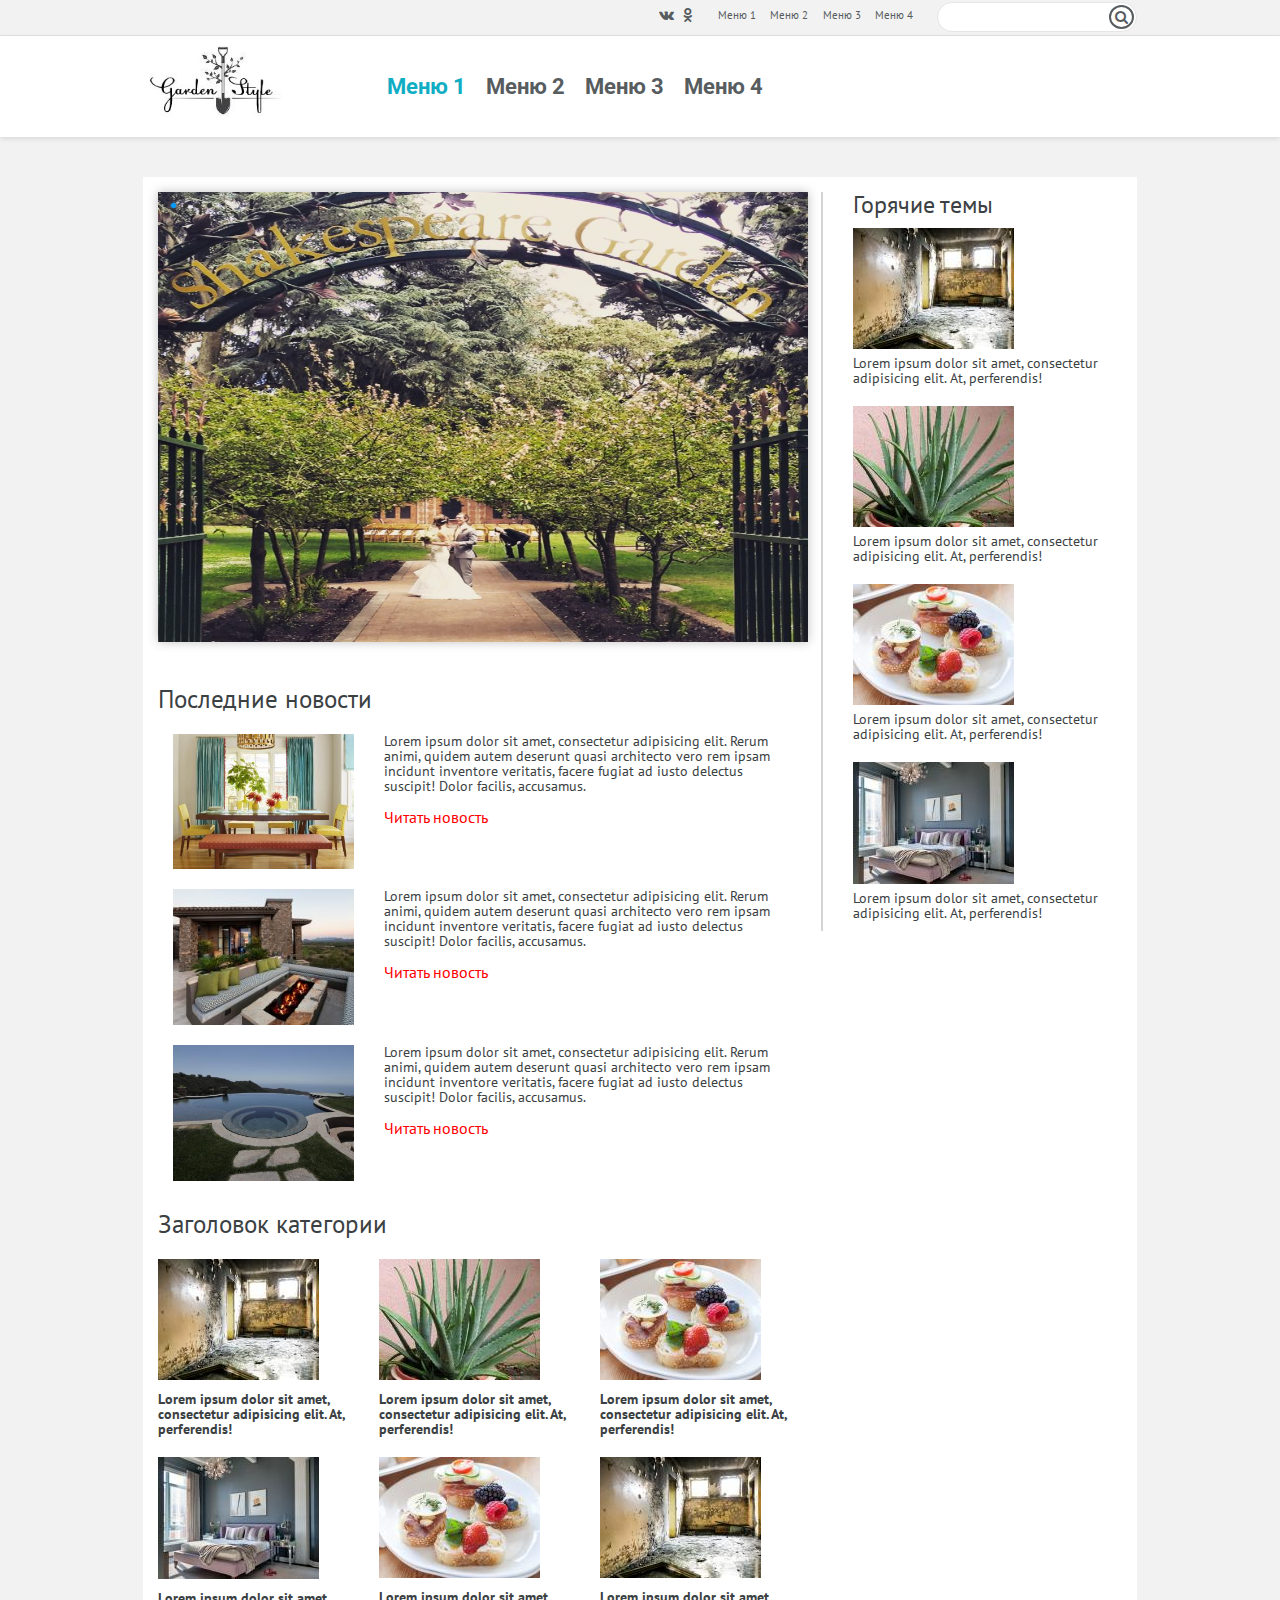
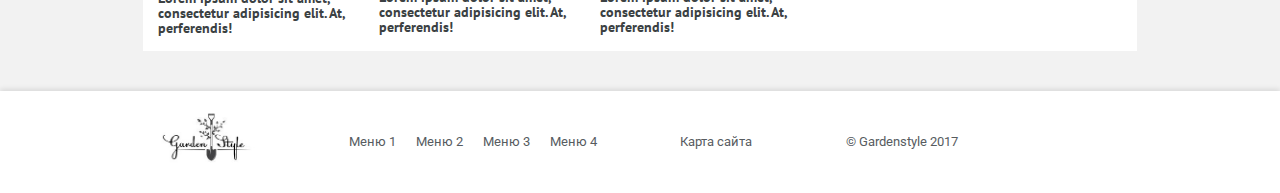
<file: index.html>
<!DOCTYPE html>
<html lang="en">
<head>
	<meta charset="UTF-8">
	<meta http-equiv="X-UA-Compatible" content="IE=edge">
	<meta name="viewport" content="width=device-width, initial-scale=1">
	<title>Template</title>
	<!-- Подключение bootstrap -->
	<link rel="stylesheet" href="css/bootstrap.min.css">

	<!-- Подключение основных стилей -->
	<link rel="stylesheet" href="css/main.css">

	<!-- Подключение иконок font awesome -->
	<link rel="stylesheet" href="https://maxcdn.bootstrapcdn.com/font-awesome/4.4.0/css/font-awesome.min.css">


	<!--[if lt IE 9]>
	      <script src="js/lib/html5shiv.js"></script>
	      <script src="js/lib/respond.min.js"></script>
	<![endif]-->
	<script>document.write('<script src="http://' + (location.host || 'localhost').split(':')[0] + ':35729/livereload.js?snipver=1"></' + 'script>')</script>
</head>

<body>
	<!-- begin header  -->
	<header class="header">
		<!-- begin toplane  -->
		<section class="toplane">
			<div class="toplane__inner">
				<div class="right">
					<div class="toplane__socials">
						<a href="http://vk.com/" class="button fa fa-vk"></a>
						<a href="https://ok.ru/" class="button fa fa-odnoklassniki"></a>
					</div>
					<div class="toplane__menu">
						<ul class="toplane__list">
							<li class="toplane__item"><a href="#" class="toplane__link">Меню 1</a></li>
							<li class="toplane__item"><a href="#" class="toplane__link">Меню 2</a></li>
							<li class="toplane__item"><a href="#" class="toplane__link">Меню 3</a></li>
							<li class="toplane__item"><a href="#" class="toplane__link">Меню 4</a></li>
						</ul>
					</div>
					<div class="toplane__search">
						<form action="" method="post" class="search__form">
							<input class="search__field" type="text" name="s" id="" placeholder="">
							<button class="search__btn fa fa-search"></button>
						</form>
					</div>
				</div>
			</div>
		</section>
		<!-- end toplane -->
		<!-- begin mainHeader  -->
		<section class="mainHeader">
			<div class="mainHeader__inner">
				<div class="mainHeader__logo">
					<a href="/" class="mainHeader__logo_link"><img src="img/logo.jpg" alt="" class="mainHeader__image"></a>
				</div>
				<nav class="mainHeader__menu">
					<ul class="mainHeader__list">
						<li class="mainHeader__item">
							<a href="#" class="mainHeader__link mainHeader__link_active">Меню 1</a>
							<ul class="mainHeader__submenu">
								<li class="mainHeader__subitem"><a href="#" class="mainHeader__sublink">- Подменю</a></li>
								<li class="mainHeader__subitem"><a href="#" class="mainHeader__sublink">- Подменю</a></li>
								<li class="mainHeader__subitem"><a href="#" class="mainHeader__sublink">- Подменю</a></li>
							</ul>
						</li>
						<li class="mainHeader__item"><a href="#" class="mainHeader__link">Меню 2</a></li>
						<li class="mainHeader__item"><a href="#" class="mainHeader__link">Меню 3</a></li>
						<li class="mainHeader__item"><a href="#" class="mainHeader__link">Меню 4</a></li>
					</ul>
				</nav>
			</div>
		</section>
		<!-- end mainHeader -->
	</header>
	<!-- end header -->

	<!-- begin content  -->
	<section class="main container-fluid">
		<div class="main__inner">
			<!-- begin content  -->
			<section class="content col-md-8">
				<!-- begin slider  -->
				<div class="slider">
					<div id="featured"> 
						<img class="slider__img" src="img/1.jpg" alt="" />
						<a href="#" target="_blank"><img class="slider__img" src="img/2.jpg" alt="" rel="ezioCaption" /></a>
						<img class="slider__img" src="img/3.jpg" alt="" />
						<img class="slider__img" src="img/4.jpg"  alt="" rel="marcusCaption" />
					</div> 
					<span class="orbit-caption" id="ezioCaption">Текст под <em>картинкой</em><strong>  Заголовок</strong> снова текст</span>
					<span class="orbit-caption" id="marcusCaption">Текст под <em>картинкой</em><strong>  Заголовок</strong> снова текст</span><a href="#" target="_blank" style="color: #fff">ссылка</a></span>
				</div>
				<!-- end slider  -->
				<section class="latest-news">
					<h2 class="category__title">Последние новости</h2>
					<div class="row">
						<div class="latest-news__block col-md-12">
							<a href="single.html" class="latest-news__img-link"><img src="img/latest1.jpeg" alt="" class="latest-news__img col-md-4"></a>
							<p class="latest-news__txt col-md-8">Lorem ipsum dolor sit amet, consectetur adipisicing elit. Rerum animi, quidem autem deserunt quasi architecto vero rem ipsam incidunt inventore veritatis, facere fugiat ad iusto delectus suscipit! Dolor facilis, accusamus.</p>
							<a href="single.html" class="latest-news__link">Читать новость</a>
						</div>
						<div class="latest-news__block col-md-12">
							<a href="single.html" class="latest-news__img-link"><img src="img/latest2.jpeg" alt="" class="latest-news__img col-md-4"></a>
							<p class="latest-news__txt col-md-8">Lorem ipsum dolor sit amet, consectetur adipisicing elit. Rerum animi, quidem autem deserunt quasi architecto vero rem ipsam incidunt inventore veritatis, facere fugiat ad iusto delectus suscipit! Dolor facilis, accusamus.</p>
							<a href="single.html" class="latest-news__link">Читать новость</a>
						</div>
						<div class="latest-news__block col-md-12">
							<a href="single.html" class="latest-news__img-link"><img src="img/latest3.jpeg" alt="" class="latest-news__img col-md-4"></a>
							<p class="latest-news__txt col-md-8">Lorem ipsum dolor sit amet, consectetur adipisicing elit. Rerum animi, quidem autem deserunt quasi architecto vero rem ipsam incidunt inventore veritatis, facere fugiat ad iusto delectus suscipit! Dolor facilis, accusamus.</p>
							<a href="single.html" class="latest-news__link">Читать новость</a>
						</div>
					</div>
				</section>

				<section class="category">
					<h2 class="category__title">Заголовок категории</h2>
					<div class="row">
						<div class="category__block col-md-4">
							<a href="single.html" class="category__link"><img src="img/hot1.jpeg" alt="" class="hot__img"></a>
							<p class="category__txt">Lorem ipsum dolor sit amet, consectetur adipisicing elit. At, perferendis!</p>
						</div>
						<div class="category__block col-md-4">
							<a href="single.html" class="category__link"><img src="img/hot2.jpeg" alt="" class="hot__img"></a>
							
							<p class="category__txt">Lorem ipsum dolor sit amet, consectetur adipisicing elit. At, perferendis!</p>
						</div>
						<div class="category__block col-md-4">
							<a href="single.html" class="category__link"><img src="img/hot3.jpeg" alt="" class="hot__img"></a>
							
							<p class="category__txt">Lorem ipsum dolor sit amet, consectetur adipisicing elit. At, perferendis!</p>
						</div>
					</div>
					<div class="row">
						<div class="category__block col-md-4">
							<a href="single.html" class="category__link"><img src="img/hot4.jpeg" alt="" class="hot__img"></a>
							
							<p class="category__txt">Lorem ipsum dolor sit amet, consectetur adipisicing elit. At, perferendis!</p>
						</div>
						<div class="category__block col-md-4">
							<a href="single.html" class="category__link"><img src="img/hot3.jpeg" alt="" class="hot__img"></a>
							
							<p class="category__txt">Lorem ipsum dolor sit amet, consectetur adipisicing elit. At, perferendis!</p>
						</div>
						<div class="category__block col-md-4">
							<a href="single.html" class="category__link"><img src="img/hot1.jpeg" alt="" class="hot__img"></a>
							
							<p class="category__txt">Lorem ipsum dolor sit amet, consectetur adipisicing elit. At, perferendis!</p>
						</div>
					</div>
				</section>
			</section>
			<!-- end content -->

			<!-- begin sidebar  -->
			<section class="sidebar col-md-4">
				<div class="hot">
					<h3 class="hot__title">Горячие темы</h3>
					<div class="hot__block">
						<img src="img/hot1.jpeg" alt="" class="hot__img">
						<p class="hot__txt">Lorem ipsum dolor sit amet, consectetur adipisicing elit. At, perferendis!</p>
					</div>
					<div class="hot__block">
						<img src="img/hot2.jpeg" alt="" class="hot__img">
						<p class="hot__txt">Lorem ipsum dolor sit amet, consectetur adipisicing elit. At, perferendis!</p>
					</div>
					<div class="hot__block">
						<img src="img/hot3.jpeg" alt="" class="hot__img">
						<p class="hot__txt">Lorem ipsum dolor sit amet, consectetur adipisicing elit. At, perferendis!</p>
					</div>
					<div class="hot__block">
						<img src="img/hot4.jpeg" alt="" class="hot__img">
						<p class="hot__txt">Lorem ipsum dolor sit amet, consectetur adipisicing elit. At, perferendis!</p>
					</div>
				</div>
			</section>
			<!-- end sidebar -->
		</div>
	</section>
	<!-- end content -->

	<!-- begin footer  -->
	<footer class="footer">
		<div class="footer__inner row">
			<div class="footer__logo col-md-2">
				<img src="img/logo.jpg" alt="" class="footer__image">
			</div>
			<nav class="footer__menu col-md-4">
				<ul class="footer__list">
					<li class="footer__item"><a href="#" class="footer__link">Меню 1</a></li>
					<li class="footer__item"><a href="#" class="footer__link">Меню 2</a></li>
					<li class="footer__item"><a href="#" class="footer__link">Меню 3</a></li>
					<li class="footer__item"><a href="#" class="footer__link">Меню 4</a></li>
				</ul>
			</nav>
			<div class="site-map col-md-2">
				<a href="#" class="site-map__link">Карта  сайта</a>
			</div>
			<div class="copyright col-md-2">
				<p class="copyright__text">&copy Gardenstyle 2017</p>
			</div>

		</div>
	</footer>
	<!-- end footer -->

	

	<script src="js/lib/jquery-1.11.1.min.js"></script>
	<script src="js/lib/bootstrap.min.js"></script>
	<script src="js/jquery.orbit.min.js"></script>	
	<script src="js/main.js"></script>

	<script type="text/javascript">
		$(window).load(function() {
			$('#featured').orbit({
				'bullets': true,
				'timer' : true,
				'animation' : 'horizontal-slide'
			});
		});
	</script>
</body>
</html>
</file>
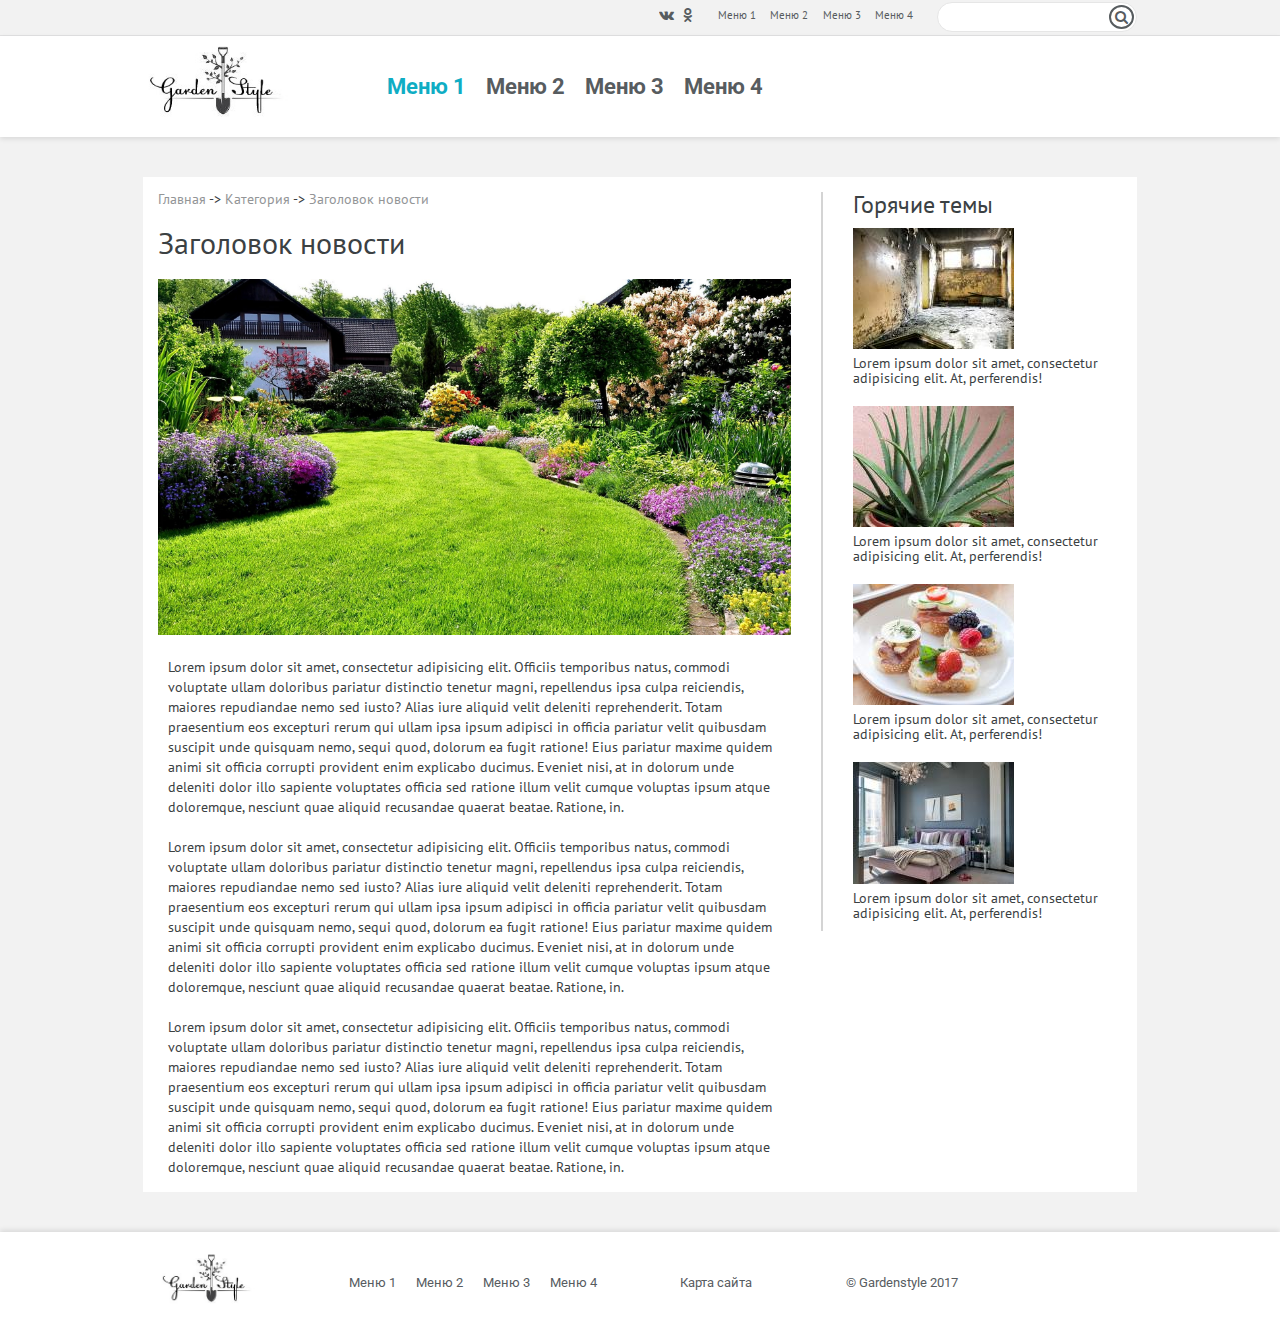
<file: single.html>
<!DOCTYPE html>
<html lang="en">
<head>
	<meta charset="UTF-8">
	<meta http-equiv="X-UA-Compatible" content="IE=edge">
	<meta name="viewport" content="width=device-width, initial-scale=1">
	<title>Template</title>
	<!-- Подключение bootstrap -->
	<link rel="stylesheet" href="css/bootstrap.min.css">

	<!-- Подключение основных стилей -->
	<link rel="stylesheet" href="css/main.css">

	<!-- Подключение иконок font awesome -->
	<link rel="stylesheet" href="https://maxcdn.bootstrapcdn.com/font-awesome/4.4.0/css/font-awesome.min.css">


	<!--[if lt IE 9]>
	      <script src="js/lib/html5shiv.js"></script>
	      <script src="js/lib/respond.min.js"></script>
	<![endif]-->
	<script>document.write('<script src="http://' + (location.host || 'localhost').split(':')[0] + ':35729/livereload.js?snipver=1"></' + 'script>')</script>
</head>

<body>
	<!-- begin header  -->
	<header class="header">
		<!-- begin toplane  -->
		<section class="toplane">
			<div class="toplane__inner">
				<div class="right">
					<div class="toplane__socials">
						<a href="http://vk.com/" class="button fa fa-vk"></a>
						<a href="https://ok.ru/" class="button fa fa-odnoklassniki"></a>
					</div>
					<div class="toplane__menu">
						<ul class="toplane__list">
							<li class="toplane__item"><a href="#" class="toplane__link">Меню 1</a></li>
							<li class="toplane__item"><a href="#" class="toplane__link">Меню 2</a></li>
							<li class="toplane__item"><a href="#" class="toplane__link">Меню 3</a></li>
							<li class="toplane__item"><a href="#" class="toplane__link">Меню 4</a></li>
						</ul>
					</div>
					<div class="toplane__search">
						<form action="" method="post" class="search__form">
							<input class="search__field" type="text" name="s" id="" placeholder="">
							<button class="search__btn fa fa-search"></button>
						</form>
					</div>
				</div>
			</div>
		</section>
		<!-- end toplane -->
		<!-- begin mainHeader  -->
		<section class="mainHeader">
			<div class="mainHeader__inner">
				<div class="mainHeader__logo">
					<a href="index.html" class="mainHeader__logo_link"><img src="img/logo.jpg" alt="" class="mainHeader__image"></a>
				</div>
				<nav class="mainHeader__menu">
					<ul class="mainHeader__list">
						<li class="mainHeader__item">
							<a href="#" class="mainHeader__link mainHeader__link_active">Меню 1</a>
							<ul class="mainHeader__submenu">
								<li class="mainHeader__subitem"><a href="#" class="mainHeader__sublink">- Подменю</a></li>
								<li class="mainHeader__subitem"><a href="#" class="mainHeader__sublink">- Подменю</a></li>
								<li class="mainHeader__subitem"><a href="#" class="mainHeader__sublink">- Подменю</a></li>
							</ul>
						</li>
						<li class="mainHeader__item"><a href="#" class="mainHeader__link">Меню 2</a></li>
						<li class="mainHeader__item"><a href="#" class="mainHeader__link">Меню 3</a></li>
						<li class="mainHeader__item"><a href="#" class="mainHeader__link">Меню 4</a></li>
					</ul>
				</nav>
			</div>
		</section>
		<!-- end mainHeader -->
	</header>
	<!-- end header -->

	<!-- begin content  -->
	<section class="main container-fluid">
		<div class="main__inner">
			<!-- begin content  -->
			<section class="single col-md-8">
				<div class="breadcrumps">
					<a href="/" class="breadcrumps__link">Главная</a> -> <a href="#" class="breadcrumps__link">Категория</a> -> <span class="breadcrumps__text">Заголовок новости</span>
				</div>
				<div class="single__news">
					<h2 class="single__title">Заголовок новости</h2>
					<div class="single__image">
						<img src="img/single1.jpg" alt="" class="single__img">
					</div>
					<p class="single__text">
						Lorem ipsum dolor sit amet, consectetur adipisicing elit. Officiis temporibus natus, commodi voluptate ullam doloribus pariatur distinctio tenetur magni, repellendus ipsa culpa reiciendis, maiores repudiandae nemo sed iusto? Alias iure aliquid velit deleniti reprehenderit. Totam praesentium eos excepturi rerum qui ullam ipsa ipsum adipisci in officia pariatur velit quibusdam suscipit unde quisquam nemo, sequi quod, dolorum ea fugit ratione! Eius pariatur maxime quidem animi sit officia corrupti provident enim explicabo ducimus. Eveniet nisi, at in dolorum unde deleniti dolor illo sapiente voluptates officia sed ratione illum velit cumque voluptas ipsum atque doloremque, nesciunt quae aliquid recusandae quaerat beatae. Ratione, in.
					</p>
					<p class="single__text">
						Lorem ipsum dolor sit amet, consectetur adipisicing elit. Officiis temporibus natus, commodi voluptate ullam doloribus pariatur distinctio tenetur magni, repellendus ipsa culpa reiciendis, maiores repudiandae nemo sed iusto? Alias iure aliquid velit deleniti reprehenderit. Totam praesentium eos excepturi rerum qui ullam ipsa ipsum adipisci in officia pariatur velit quibusdam suscipit unde quisquam nemo, sequi quod, dolorum ea fugit ratione! Eius pariatur maxime quidem animi sit officia corrupti provident enim explicabo ducimus. Eveniet nisi, at in dolorum unde deleniti dolor illo sapiente voluptates officia sed ratione illum velit cumque voluptas ipsum atque doloremque, nesciunt quae aliquid recusandae quaerat beatae. Ratione, in.
					</p>
					<p class="single__text">
						Lorem ipsum dolor sit amet, consectetur adipisicing elit. Officiis temporibus natus, commodi voluptate ullam doloribus pariatur distinctio tenetur magni, repellendus ipsa culpa reiciendis, maiores repudiandae nemo sed iusto? Alias iure aliquid velit deleniti reprehenderit. Totam praesentium eos excepturi rerum qui ullam ipsa ipsum adipisci in officia pariatur velit quibusdam suscipit unde quisquam nemo, sequi quod, dolorum ea fugit ratione! Eius pariatur maxime quidem animi sit officia corrupti provident enim explicabo ducimus. Eveniet nisi, at in dolorum unde deleniti dolor illo sapiente voluptates officia sed ratione illum velit cumque voluptas ipsum atque doloremque, nesciunt quae aliquid recusandae quaerat beatae. Ratione, in.
					</p>
				</div>
			</section>
			<!-- end content -->

			<!-- begin sidebar  -->
			<section class="sidebar col-md-4">
				<div class="hot">
					<h3 class="hot__title">Горячие темы</h3>
					<div class="hot__block">
						<img src="img/hot1.jpeg" alt="" class="hot__img">
						<p class="hot__txt">Lorem ipsum dolor sit amet, consectetur adipisicing elit. At, perferendis!</p>
					</div>
					<div class="hot__block">
						<img src="img/hot2.jpeg" alt="" class="hot__img">
						<p class="hot__txt">Lorem ipsum dolor sit amet, consectetur adipisicing elit. At, perferendis!</p>
					</div>
					<div class="hot__block">
						<img src="img/hot3.jpeg" alt="" class="hot__img">
						<p class="hot__txt">Lorem ipsum dolor sit amet, consectetur adipisicing elit. At, perferendis!</p>
					</div>
					<div class="hot__block">
						<img src="img/hot4.jpeg" alt="" class="hot__img">
						<p class="hot__txt">Lorem ipsum dolor sit amet, consectetur adipisicing elit. At, perferendis!</p>
					</div>
				</div>
			</section>
			<!-- end sidebar -->
		</div>
	</section>
	<!-- end content -->

	<!-- begin footer  -->
	<footer class="footer">
		<div class="footer__inner row">
			<div class="footer__logo col-md-2">
				<img src="img/logo.jpg" alt="" class="footer__image">
			</div>
			<nav class="footer__menu col-md-4">
				<ul class="footer__list">
					<li class="footer__item"><a href="#" class="footer__link">Меню 1</a></li>
					<li class="footer__item"><a href="#" class="footer__link">Меню 2</a></li>
					<li class="footer__item"><a href="#" class="footer__link">Меню 3</a></li>
					<li class="footer__item"><a href="#" class="footer__link">Меню 4</a></li>
				</ul>
			</nav>
			<div class="site-map col-md-2">
				<a href="#" class="site-map__link">Карта  сайта</a>
			</div>
			<div class="copyright col-md-2">
				<p class="copyright__text">&copy Gardenstyle 2017</p>
			</div>

		</div>
	</footer>
	<!-- end footer -->

	

	<script src="js/lib/jquery-1.11.1.min.js"></script>
	<script src="js/lib/bootstrap.min.js"></script>
	<script src="js/jquery.orbit.min.js"></script>	
	<script src="js/main.js"></script>

	<script type="text/javascript">
		$(window).load(function() {
			$('#featured').orbit({
				'bullets': true,
				'timer' : true,
				'animation' : 'horizontal-slide'
			});
		});
	</script>
</body>
</html>
</file>
<file: css/main.css>
@import url("https://fonts.googleapis.com/css?family=Roboto");
@import url("https://fonts.googleapis.com/css?family=PT+Sans");
.l-center:before, .toplane:before, .mainHeader__list:before, .main:before, .main__inner:before, .footer__list:before, .l-center:after, .toplane:after, .mainHeader__list:after, .main:after, .main__inner:after, .footer__list:after {
  content: " ";
  display: table;
}
.l-center:after, .toplane:after, .mainHeader__list:after, .main:after, .main__inner:after, .footer__list:after {
  clear: both;
}

.sprites-sprite {
  background-image: url('../img/sprites-s1b24480254.png');
  background-repeat: no-repeat;
}

html, body, div, span, applet, object, iframe, h1, h2, h3, h4, h5, h6, p, blockquote, pre, a, abbr, acronym, address, big, cite, code, del, dfn, em, img, ins, kbd, q, s, samp, small, strike, strong, sub, sup, tt, var, b, u, i, center, dl, dt, dd, ol, ul, li, fieldset, form, label, legend, table, caption, tbody, tfoot, thead, tr, th, td, article, aside, canvas, details, embed, figure, figcaption, footer, header, hgroup, menu, nav, output, ruby, section, summary, time, mark, audio, video {
  margin: 0;
  padding: 0;
  border: 0;
  vertical-align: baseline;
}

body, html {
  height: 100%;
}

img, fieldset, a img {
  border: none;
}

input[type="submit"], button {
  cursor: pointer;
}

input[type="submit"]::-moz-focus-inner, button::-moz-focus-inner {
  padding: 0;
  border: 0;
}

textarea {
  overflow: auto;
}

input, button {
  margin: 0;
  padding: 0;
  border: 0;
}

input, textarea, select, button, h1, h2, h3, h4, h5, h6, a, span, a:focus {
  outline: none;
}

ul, ol {
  list-style-type: none;
}

table {
  border-spacing: 0;
  border-collapse: collapse;
  width: 100%;
}

body {
  font-family: Arial, sans-serif;
  font-weight: normal;
  font-size: 16px;
  line-height: 1;
}

/* END CSS Reset ----------> */
body {
  margin: 0 auto;
  width: auto;
  color: #3b4143;
  background: #f2f2f2;
  font-family: 'PT Sans', sans-serif;
  font-size: 14px;
}

.toplane__inner, .mainHeader__inner, .main__inner, .footer__inner {
  position: relative;
  width: 994px;
  margin: 0 auto;
}

.l-center {
  max-width: 960px;
  margin: 0 auto;
}

.toplane {
  display: block;
  height: 36px;
  background-color: #f2f2f2;
  border-bottom: 1px solid #e1e1e2;
}
.toplane .right {
  float: right;
}
.toplane__socials {
  display: inline-block;
}
.toplane__socials a {
  margin-top: 8px;
  width: 20px;
  height: 20px;
  overflow: hidden;
  position: relative;
  color: #575c5f;
}
.toplane__menu {
  vertical-align: top;
  margin-top: 7px;
  display: inline-block;
}
.toplane__list {
  display: inline-block;
}
.toplane__item {
  margin-left: 10.5px;
  display: inline-block;
}
.toplane__link {
  font-size: 11px;
  color: #575c5f;
}
.toplane__search {
  vertical-align: top;
  margin: 2px 0 0 20px;
  display: inline-block;
  position: relative;
}
.toplane .search__field {
  padding: 0 40px 0 12px;
  font-size: 12px;
  line-height: 1.35;
  color: #000;
  outline: none;
  border: 1px solid #e6e6e6;
  border-radius: 2rem;
  height: 30px !important;
  background-color: #fff;
  box-shadow: none;
  width: 200px;
  display: inline-block;
  position: relative;
  z-index: 2;
}
.toplane .search__btn {
  border: 2px solid #575c5f;
  position: absolute;
  z-index: 2;
  background: #fff;
  color: #575c5f;
  margin: 0;
  vertical-align: bottom;
  right: 3px;
  top: 3px;
  height: 24px;
  width: 25px;
  padding: 0;
  border-radius: 100%;
  display: inline-block;
  text-align: center;
  cursor: pointer;
  white-space: nowrap;
  outline: none;
  -moz-appearance: none;
  -webkit-appearance: none;
}

.mainHeader, .footer {
  position: relative;
  background: #fff;
  box-shadow: 0 2px 5px rgba(0, 0, 0, 0.1);
  height: 101px;
}
.mainHeader__logo, .footer__logo {
  display: inline-block;
}
.mainHeader__image {
  width: 150px;
  height: 100px;
}
.mainHeader__menu, .footer__menu {
  display: inline-block;
  vertical-align: top;
  margin: 0 0 0 80px;
}
.mainHeader__item, .footer__item {
  float: left;
}
.mainHeader__item:hover .mainHeader__submenu, .footer__item:hover .mainHeader__submenu {
  display: block;
}
.mainHeader__link, .footer__link, .site-map__link, .copyright__text {
  position: relative;
  display: block;
  font-size: 22px;
  padding: 0 10px;
  color: #575c5f;
  font-weight: bold;
  font-family: 'Roboto', sans-serif;
  line-height: 101px;
}
.mainHeader__link:hover, .footer__link:hover, .site-map__link:hover, .copyright__text:hover {
  color: #0fadc4;
  text-decoration: none;
}
.mainHeader__link_active {
  margin: 0;
  color: #0fadc4;
}
.mainHeader__submenu {
  display: none;
  position: absolute;
  top: 60px;
  min-width: 200px;
  margin-left: -14px;
  background: #fff;
  min-width: 180px;
  max-height: 300px;
  padding: 7px 14px;
  border-radius: 3px;
  box-shadow: 0 1px 6px rgba(0, 0, 0, 0.25);
  overflow-x: visible;
  z-index: 10;
}
.mainHeader__sublink {
  display: block;
  padding: 6px 0;
  color: #0fadc4;
  font-weight: bold;
  line-height: 1.2;
}
.mainHeader__sublink:hover {
  text-decoration: none;
}

.main {
  margin: 40px 0 0 0;
}
.main__inner {
  background-color: #fff;
  padding: 15px 0;
}

.latest-news {
  margin: 30px 0 0 0;
}
.latest-news__block {
  margin: 20px 0 0 0;
}
.latest-news__txt {
  line-height: 15px;
}
.latest-news__link {
  display: inline-block;
  margin: 15px 0 0 0;
  padding: 0 0 0 15px;
  font-size: 16px;
  color: red;
}

.category {
  margin: 30px 0 0 0;
}
.category__title {
  font-size: 25px;
  font-weight: 100;
}
.category__block {
  margin: 20px 0 0 0;
}
.category__txt {
  margin: 10px 0 0 0;
  line-height: 15px;
  font-weight: bold;
}

.footer {
  margin: 40px 0 0 0;
  height: auto;
  box-shadow: 0 -2px 5px rgba(0, 0, 0, 0.1);
}
.footer__logo {
  margin: 15px 0 0 0;
}
.footer__image {
  width: 100px;
  height: 70px;
  -webkit-border-radius: 50%;
  border-radius: 50%;
}
.footer__menu {
  margin: 0 0 0 15px;
}
.footer__link, .site-map__link, .copyright__text {
  font-size: 13px;
  font-weight: normal;
  line-height: 102px;
  margin: 0;
}
.footer__link:hover, .site-map__link:hover, .copyright__text:hover {
  color: #000;
}

.hot {
  padding-left: 30px;
  border-left: 2px solid #d4d4d4;
}
.hot__block {
  padding: 10px 0;
}
.hot__txt {
  margin: 5px 0 0 0;
  line-height: 15px;
}

.slider__img {
  width: 650px;
  height: 450px;
}

/* CONTAINER */
div.orbit {
  width: 1px;
  height: 1px;
  position: relative;
  -moz-box-shadow: 0 0 10px rgba(0, 0, 0, 0.25);
  -webkit-box-shadow: 0 0 10px rgba(0, 0, 0, 0.25);
  overflow: hidden;
}

div.orbit img {
  position: absolute;
  top: 0;
  left: 0;
}

div.orbit a img {
  border: none;
}

/* TIMER */
div.timer {
  width: 40px;
  height: 40px;
  overflow: hidden;
  position: absolute;
  top: 10px;
  right: 10px;
  opacity: .6;
  cursor: pointer;
  z-index: 1001;
}

span.rotator {
  display: block;
  width: 40px;
  height: 40px;
  position: absolute;
  top: 0;
  left: -20px;
  background: url("../img/rotator-black.png") no-repeat;
  z-index: 3;
}

span.mask {
  display: block;
  width: 20px;
  height: 40px;
  position: absolute;
  top: 0;
  right: 0;
  z-index: 2;
  overflow: hidden;
}

span.rotator.move {
  left: 0;
}

span.mask.move {
  width: 40px;
  left: 0;
  background: url("../img/timer-black.png") repeat 0px 0px;
}

span.pause {
  display: block;
  width: 40px;
  height: 40px;
  position: absolute;
  top: 0;
  left: 0px;
  background: url("../img/pause-black.png") no-repeat;
  z-index: 4;
  opacity: 0;
}

div.timer:hover span.pause,
span.pause.active,
div.timer:hover span.pause.active {
  opacity: 1;
}

/* CAPTIONS */
div.caption {
  background: #000;
  background: rgba(0, 0, 0, 0.6);
  width: 100%;
  z-index: 1000;
  position: absolute;
  bottom: -100px;
  color: #fff;
  padding: 8px 0;
}

div.caption span {
  padding: 0 10px;
  font-size: 14px;
  text-shadow: 0px 1px 0px rgba(0, 0, 0, 0.8);
  margin: 0;
}

.orbit-caption {
  display: none;
}

/* DIRECTIONAL NAV */
div.orbit:hover div.slider-nav {
  display: block;
}

div.slider-nav {
  display: none;
}

div.slider-nav span {
  width: 33px;
  height: 33px;
  text-indent: -9999px;
  position: absolute;
  z-index: 1000;
  top: 43%;
  cursor: pointer;
}

div.slider-nav span.right {
  background: url("../img/right-arrow.png");
  right: 10px;
}

div.slider-nav span.left {
  background: url("../img/left-arrow.png");
  left: 10px;
}

/* BULLET NAV */
.orbit-bullets {
  position: absolute;
  z-index: 1000;
  list-style: none;
  top: 10px;
  left: 7px;
  margin: 0;
  padding: 0;
}

.orbit-bullets li {
  float: left;
  margin-left: 5px;
  cursor: pointer;
  color: #999;
  text-indent: -9999px;
  background: url(../img/bullets.png) no-repeat 0 0;
  width: 7px;
  height: 7px;
  overflow: hidden;
}

.orbit-bullets li.active {
  color: #222;
  background-position: -7px 0;
}

.single__title {
  margin: 20px 0 0 0;
  font-size: 30px;
}
.single__image {
  margin: 20px 0 0 0;
}
.single__img {
  width: 100%;
}
.single__text {
  margin: 20px 0 0 0;
  padding: 0 10px;
  line-height: 20px;
}

.breadcrumps__link {
  color: #939597;
}
.breadcrumps__text {
  color: #939597;
}
</file>
